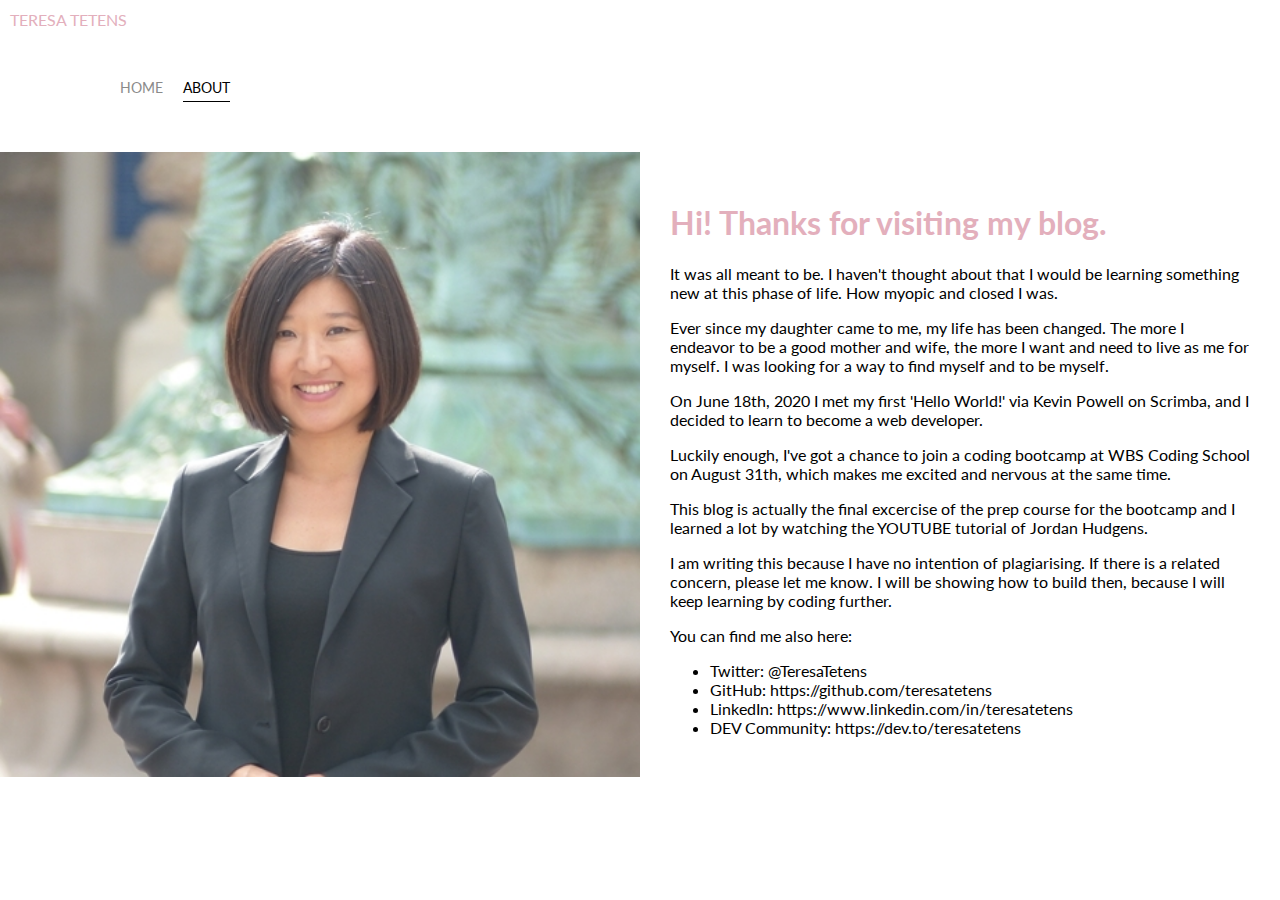
<file: about.html>
<!DOCTYPE html>
<html lang="en">
<head>
    <meta charset="UTF-8">
    <title>Teresa's Blog</title>
    <link href="https://fonts.googleapis.com/css?family=Lato" rel="stylesheet">
    <link href="styles.css" rel ="stylesheet">
</head>
<body>
    <div class="container">
        <div class="logo-wrapper">
            <div class="brand">
                Teresa Tetens
            </div>
        </div>

        <div class="nav-wrapper">
            <div class="left-side">
                <div class="nav-link-wrapper">
                    <a href = "index.html">Home</a>
                </div>

                <div class="nav-link-wrapper active-nav-link">
                    <a href = "about.html">About</a>
                </div>
            </div>
            <div class="right-side"></div>
        </div>


        <div class="two-column-wrapper">
                <div class="profile-image-wrapper">
                    <img src = "images/profile.JPG">
                </div>

                <div class="profile-content-wrapper">
                    <h1>Hi! Thanks for visiting my blog.</h1>
                    <p>It was all meant to be. I haven't thought about that I would be learning something new at this phase of life. How myopic and closed I was. </p>
                    <p>Ever since my daughter came to me, my life has been changed. The more I endeavor to be a good mother and wife, the more I want and need to live as me for myself. I was looking for a way to find myself and to be myself.</p>
                    <p>On June 18th, 2020 I met my first 'Hello World!' via Kevin Powell on Scrimba, and I decided to learn to become a web developer.</p>
                    <p>Luckily enough, I've got a chance to join a coding bootcamp at WBS Coding School on August 31th, which makes me excited and nervous at the same time.</p>
                    <p>This blog is actually the final excercise of the prep course for the bootcamp and I learned a lot by watching the YOUTUBE tutorial of Jordan Hudgens.</p>
                    <p>I am writing this because I have no intention of plagiarising. If there is a related concern, please let me know. I will be showing how to build then, because I will keep learning by coding further.</p>
                    <p>You can find me also here:</p>
                    <ul>
                        <li>Twitter: @TeresaTetens</li>
                        <li>GitHub: https://github.com/teresatetens</li>
                        <li>LinkedIn: https://www.linkedin.com/in/teresatetens</li>
                        <li>DEV Community: https://dev.to/teresatetens</li>
                    </ul>
                </div>

         </div>

           
        

        

    </div>



</body>
</html>
</file>
<file: styles.css>
body{
    margin: 0;
}

.container {
    display: grid;
    grid-template-columns: 1fr;
    font-family: 'lato', sans-serif;
}

.logo-wrapper {
    display: grid;
    grid-template-columns: 1fr;
    text-transform: uppercase;
    padding: 10px 0 0 10px;
    color: #e3afbc;
}

/************* Nav styles  ************/

.nav-wrapper {
    display: grid;
    grid-template-columns: 1fr 1fr;

    padding:50px 100px 50px 100px;
    text-transform: uppercase;
}

.left-side {
    display: flex;
}

.nav-wrapper> .left-side > div {
    margin-left: 20px;
    font-size: 0.9em;
  }

.nav-link-wrapper {
    height: 22px;
    
    border-bottom: 1px solid transparent;
    transition: border-bottom 0.5s;
}

.nav-link-wrapper a {
    text-decoration: none;

    color: #8a8a8a;
    transition: color 0.5s;
}

/*hover state*/
.nav-link-wrapper:hover {
    border-bottom: 1px solid black;
}

.nav-link-wrapper a:hover {
    color: black;
}

/*active state*/
.active-nav-link {
    border-bottom: 1px solid black;
}

.active-nav-link a {
    color: black !important;
}

/************* blog-item ************/

.content-wrapper {
    display: grid;
    grid-template-columns: 25% 75%;
}


.sidebar-wrapper {
     display: grid;
     grid-template-rows: 1fr 1fr 1fr 1fr 1fr 1fr 1fr;
     padding-top: 50px;

     justify-content: center;
     text-transform: uppercase;
     text-align: center;

    
     font-size: 0.9em;
}


.blog-items-wrapper {
    display: grid;
    grid-template-rows: 1fr 1fr 1fr;


}

.blog-item-wrapper{
    display: grid;
    grid-template-columns: 2fr 3fr;

    padding: 20px;

    align-items: center;

}
.reverse-blog-item-wrapper {
    display: grid;
    grid-template-columns: 3fr 2fr;
    padding: 20px;
    align-items: center;
}

.blog-img-wrapper {
    position: relative;
      /* postion relative is required for if there is element which has "position absolute" nested inside of it
        e.g.  .img-text-wrapper */
}

.blog-img-background {
    height: 280px;
    width: 100%;
    background-size: cover;
    background-position: center;
    background-repeat: no-repeat;
}

.img-text-wrapper {
    position: absolute;
    top:0;

    height: 100%;
    padding: 0 50px 0 50px;

    display: flex;
    flex-direction: column;

    justify-content: center;
    align-items: center;
    text-align: center;
}

.icon-wrapper img {
    width: 50%;
    margin-bottom: 20px;
}
 
.img-text-wrapper .subtitle {
    font-weight: 600;

    transition: 1s;
    color: transparent;
}


.img-text-wrapper:hover .subtitle {
    font-weight: 600;
    color: #e3afbc;
}

.img-darken {
    transition: 1s;
    filter: brightness(10%);
}


.blog-item-text {
    padding: 20px;
}


/************* About ***************/

.two-column-wrapper {
    display: grid;
    grid-template-columns: 1fr 1fr;
}

.profile-image-wrapper img {
    width: 100%;
}

.profile-content-wrapper {
    padding: 30px;
}

.profile-content-wrapper h1 {
    color: #e3afbc;
}
</file>
